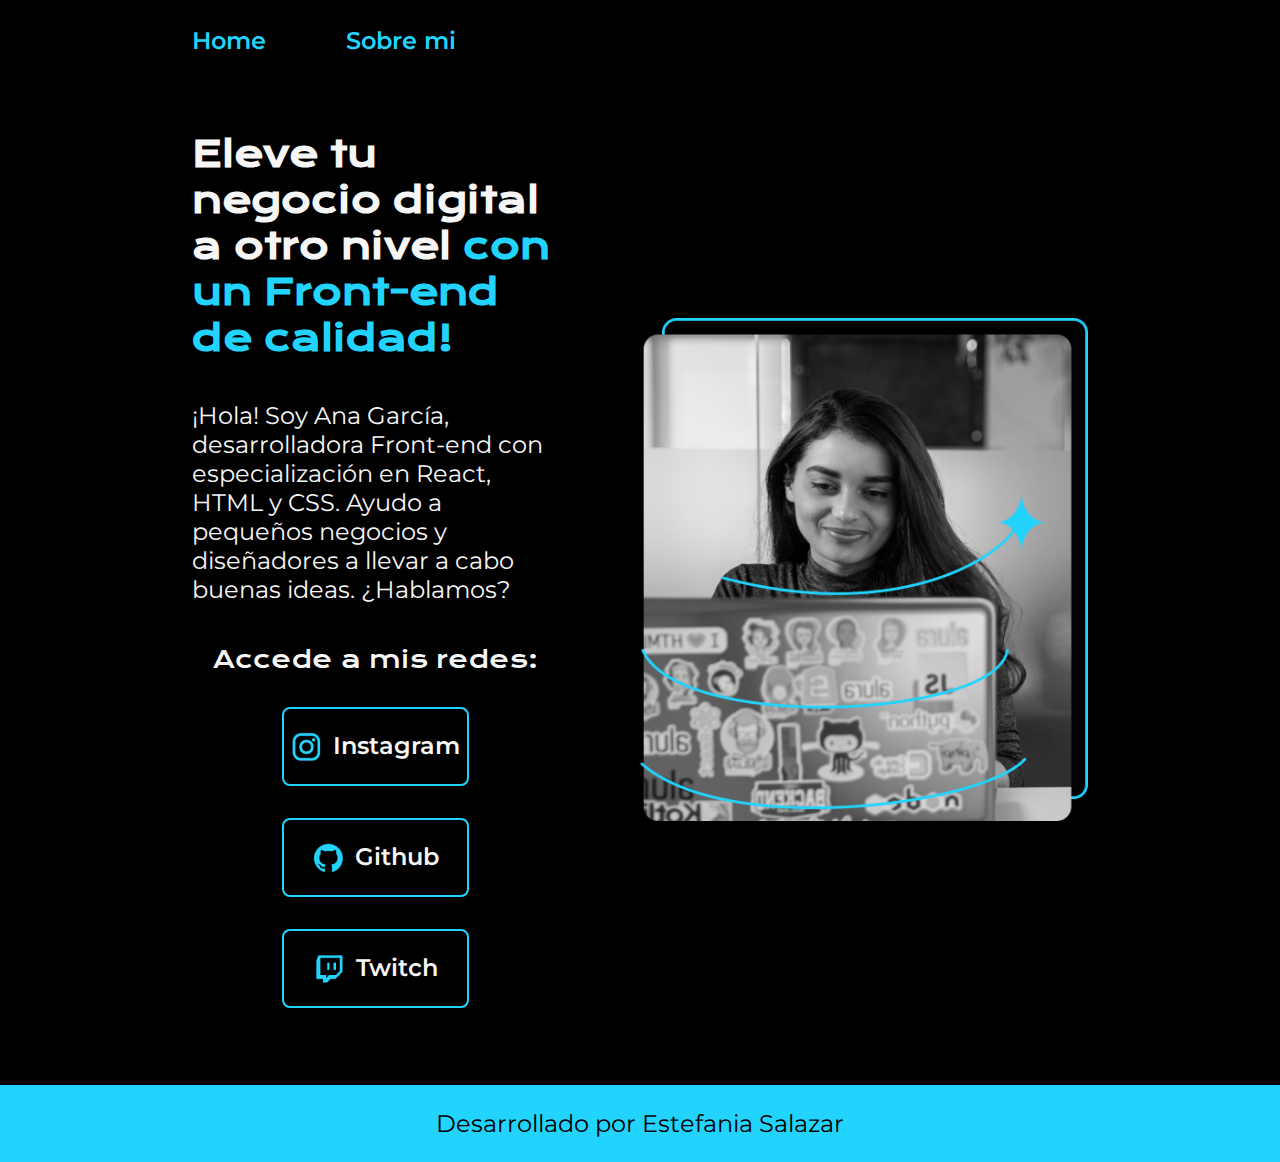
<file: index.html>
<!DOCTYPE html>
<html lang="es-mx">
    <head>
        <meta charset="UTF-8">
        <meta name="viewport" content="width=device-width, initial-scale=1.0">
        <title>Portafolio</title>
        <link rel="stylesheet" href="./styles/style.css">
    </head>
    <body>
        <header class="header">
            <nav class="header__menu">
                <a class="header__menu__link" href="index.html">Home</a>
                <a class="header__menu__link" href="about.html">Sobre mi</a>
            </nav>
        </header>
        <main class="presentacion">
            <section class="presentacion__contenido">
                <h1 class="presentacion__contenido__titulo">Eleve tu negocio digital a otro nivel <strong class="titulo-destaque">con un Front-end de calidad!</strong></h1>
                <p class="presentacion__contenido__texto">¡Hola! Soy Ana García, desarrolladora Front-end con especialización en React, HTML y CSS. Ayudo a pequeños negocios y diseñadores a llevar a cabo buenas ideas. ¿Hablamos?</p>

                <div class="presentacion__enlaces">
                    <h2 class="presentacion__enlaces__subtitulo">Accede a mis redes:</h2>
                    <a class="presentacion__enlaces__link" href="https://www.instragram.com/"><img src="./assets/instagram.png"> Instagram</a>
                    <a class="presentacion__enlaces__link" href="https://www.github.com/"><img src="./assets/github.png"> Github</a>
                    <a class="presentacion__enlaces__link" href="https://www.twitch.com/"><img src="./assets/twitch.png"> Twitch</a>
                </div>
            </section>

            <img class="presentacion__imagen" src="./assets/Imagem.png" alt="Imagen de Ana García trabajando">
        </main>
        <footer class="footer">
            <p>Desarrollado por Estefania Salazar</p>
        </footer>
    </body>
</html>
</file>
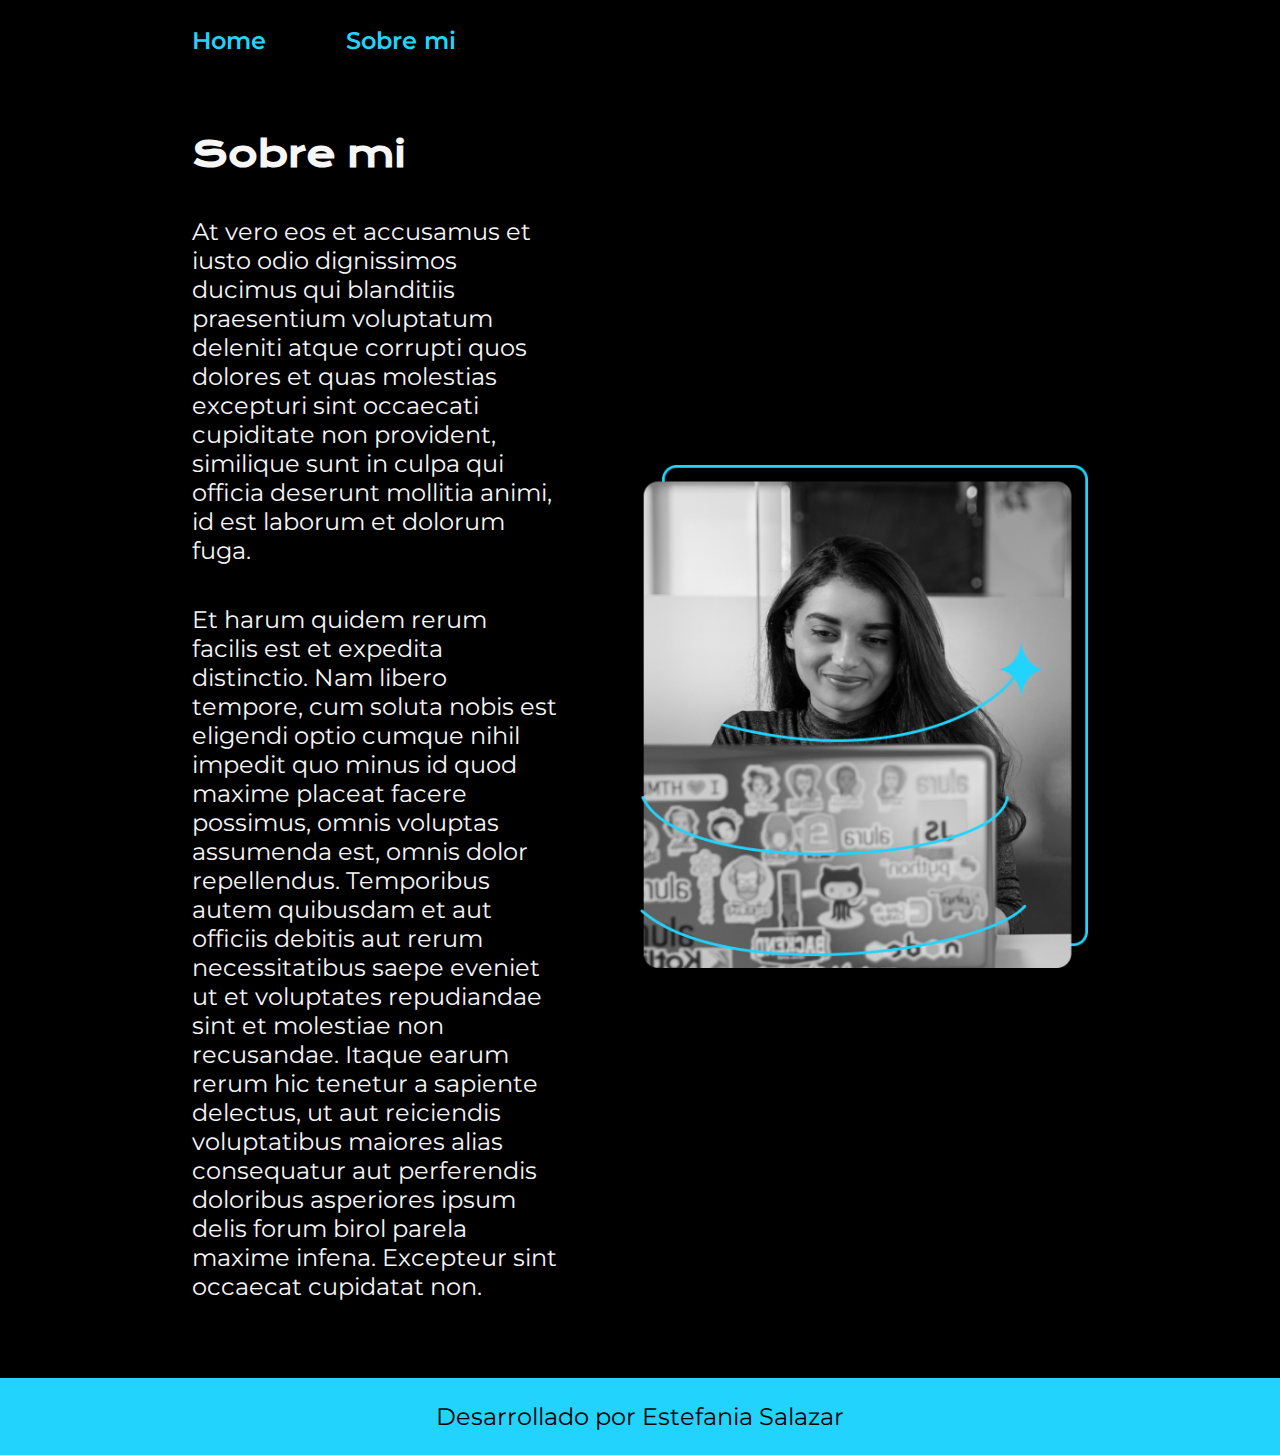
<file: about.html>
<!DOCTYPE html>
<html lang="es-mx">
    <head>
        <meta charset="UTF-8">
        <meta name="viewport" content="width=device-width, initial-scale=1.0">
        <title>Sobre mi</title>
        <link rel="stylesheet" href="./styles/style.css">
    </head>
    <body>
        <header class="header">
            <nav class="header__menu">
                <a class="header__menu__link" href="index.html">Home</a>
                <a class="header__menu__link" href="about.html">Sobre mi</a>
            </nav>
        </header>
        <main class="presentacion">
            <section class="presentacion__contenido">
                <h1 class="presentacion__contenido__titulo">Sobre mi</h1>
                <p class="presentacion__contenido__texto">At vero eos et accusamus et iusto odio dignissimos ducimus qui blanditiis praesentium voluptatum deleniti atque corrupti quos dolores et quas molestias excepturi sint occaecati cupiditate non provident, similique sunt in culpa qui officia deserunt mollitia animi, id est laborum et dolorum fuga.</p>
                <p class="presentacion__contenido__texto">Et harum quidem rerum facilis est et expedita distinctio. Nam libero tempore, cum soluta nobis est eligendi optio cumque nihil impedit quo minus id quod maxime placeat facere possimus, omnis voluptas assumenda est, omnis dolor repellendus. Temporibus autem quibusdam et aut officiis debitis aut rerum necessitatibus saepe eveniet ut et voluptates repudiandae sint et molestiae non recusandae. Itaque earum rerum hic tenetur a sapiente delectus, ut aut reiciendis voluptatibus maiores alias consequatur aut perferendis doloribus asperiores ipsum delis forum birol parela maxime infena. Excepteur sint occaecat cupidatat non.</p>
            </section>
            <img class="presentacion__imagen" src="./assets/Imagem.png" alt="Imagen de Ana García trabajando">
        </main>
        <footer class="footer">
            <p>Desarrollado por Estefania Salazar</p>
        </footer>
    </body>
</html>
</file>
<file: styles/style.css>
@import url('https://fonts.googleapis.com/css2?family=Krona+One&family=Montserrat:ital,wght@0,100..900;1,100..900&display=swap');

/* Variables importantes */
:root {
    --color-primario: #000;
    --color-secundario: #F6F6F6;
    --color-terciario: #22D4FD;
    --color-hover: #272727;

    --fuente-Montserrat: 'Montserrat', sans-serif;
    --fuente-Krona: 'Krona One', sans-serif;
}

/* Reset del CSS predeterminado */
* {
    margin: 0;
    padding: 0;;
}

/* Personalización del CSS */
body {
    background-color: var(--color-primario);
    color: var(--color-secundario);
    /* height: 100vh; */
    box-sizing: border-box;
}

.header {
    padding: 2% 0% 0% 15%;
}

.header__menu{
    display: flex;
    gap: 80px;
}

.header__menu__link{
    font-family: var(--fuente-Montserrat);
    font-weight: 600;
    font-size: 1.5rem;
    color: var(--color-terciario);
    text-decoration: none;
}

.presentacion {
    display: flex;
    align-items: center;
    padding: 6% 15%;
    justify-content: space-between;
    gap: 82px;
}

.presentacion__contenido {
    width: 50%;
    display: flex;
    flex-direction: column;
    gap: 40px;
}

.presentacion__contenido__titulo {
    font-size: 2.25rem;
    font-family: var(--fuente-Krona);
}

.presentacion__contenido__texto {
    font-size: 1.5rem;
    font-family: var(--fuente-Montserrat);
}

.titulo-destaque {
    color: var(--color-terciario);
}

.presentacion__enlaces {
    display: flex;
    justify-content: space-between;
    flex-direction: column;
    align-items: center;
    gap: 32px;
}

.presentacion__enlaces__subtitulo {
    font-family: var(--fuente-Krona);
    font-size: 1.5rem;
    font-weight: 400;
}

.presentacion__enlaces__link {
    width: 50%;
    text-align: center;
    padding: 21.5px 0;
    border-radius: 8px;
    font-family: var(--fuente-Montserrat);
    font-size: 1.5rem;
    font-weight: 600;
    text-decoration: none;
    color: var(--color-secundario);
    border: 2px solid var(--color-terciario);
    display: flex;
    justify-content: center;
    gap: 10px;
}

.presentacion__enlaces__link:hover {
    background-color: var(--color-hover);
}

.presentacion__imagen {
    width: 50%;
}

.footer {
    background-color: var(--color-terciario);
    padding: 24px;
    color: var(--color-primario);
    text-align: center;
    font-family: var(--fuente-Montserrat);
    font-size: 1.5rem;
    font-weight: 400;
}

@media (max-width: 1023px) {
    .header{
        padding: 10%;
    }

    .header__menu{
        justify-content: center;
    }

    .presentacion {
        flex-direction: column-reverse;
        padding: 5%;
    }

    .presentacion__contenido {
        width: auto;
    }
}
</file>
